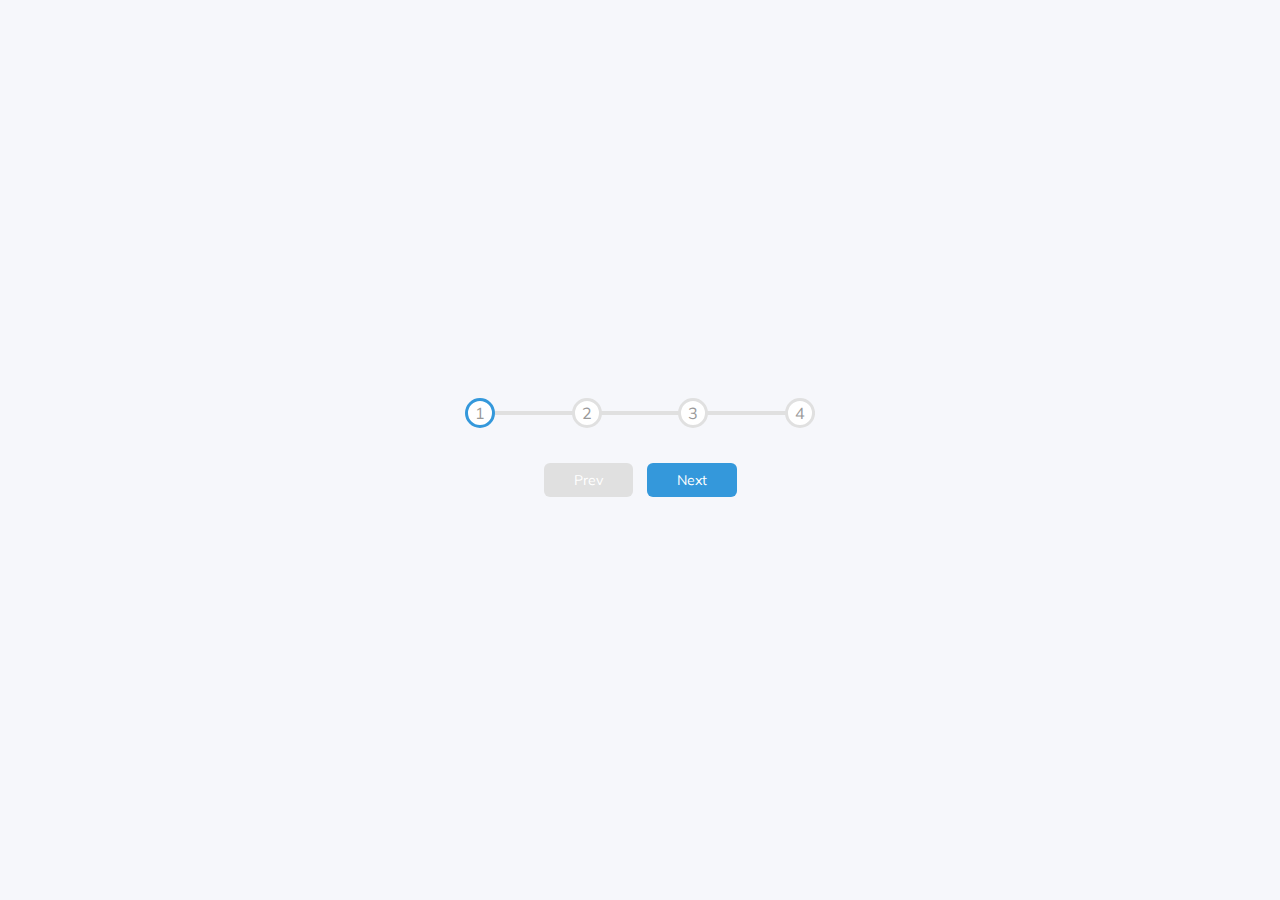
<file: Progress Steps/index3.html>
<!DOCTYPE html>
<html lang="en">
<head>
    <meta charset="UTF-8">
    <meta http-equiv="X-UA-Compatible" content="IE=edge">
    <meta name="viewport" content="width=device-width, initial-scale=1.0">
    <link rel="stylesheet" href="style3.css">
    <title>Progress Steps</title>
</head>
<body>
    <div class="container">
        <div class="progress-container">
            <div class="progress" id= "progress"></div>
            <div class="circle active">1</div>
            <div class="circle">2</div>
            <div class="circle">3</div>
            <div class="circle">4</div>
        </div>

        <button class="btn" id="prev" disabled>Prev</button>
        <button class="btn" id="next">Next</button>

    </div>

    <script src=script3.js></script>
</body>
</html>
</file>
<file: Progress Steps/style3.css>
@import url('https://fonts.googleapis.com/css?family=Muli&display=swap');


:root{
    --line-border-fill: #3498db;
    --line-border-empty: #e0e0e0;
}

*{
    box-sizing: border-box;
}

body {
    background-color: #f6f7fb;
    font-family: 'Muli', sans-serif;
    display: flex;
    align-items: center;
    justify-content: center;
    height: 100vh;
    overflow: hidden;
    margin: 0;
}

.container {
    text-align: center;
}

.progress-container {
    display: flex;
    justify-content: space-between;
    position: relative;
    margin-bottom: 30px;
    max-width: 100%;
    width: 350px;
}

.progress-container::before{
    content: '';
    background-color: var(--line-border-empty);
    position: absolute;
    top: 50%;
    left: 0;
    transform: translateY(-50%);
    height: 4px;
    width: 100%;
    z-index: -1;
}

.progress{
    background-color: var(--line-border-fill);
    position: absolute;
    top: 50%;
    left: 0%;
    transform: translateY(-50%);
    height: 4px;
    width: 0%;
    z-index: -1;
    transition: 0.4s ease;
}

.circle{
    background-color: #fff;
    color: #999;
    border-radius: 50%;
    height: 30px;
    width: 30px;
    display: flex;
    align-items: center;
    justify-content: center;
    border: 3px solid var(--line-border-empty);
    transition: 0.4s ease;
}

.circle.active{
    border-color: var(--line-border-fill);
}

.btn{
    background-color: var(--line-border-fill);
    color: #fff;
    border:0;
    border-radius:6px;
    cursor: pointer;
    margin: 5px;
    padding: 8px 30px;
    font-family: inherit;
    font-size: 14px;
}

.btn:active{
    transform: scale(0.98);
}

.btn:focus{
    outline:0;
}

.btn:disabled{
    background-color: var(--line-border-empty);
    cursor: not-allowed;
}
</file>
